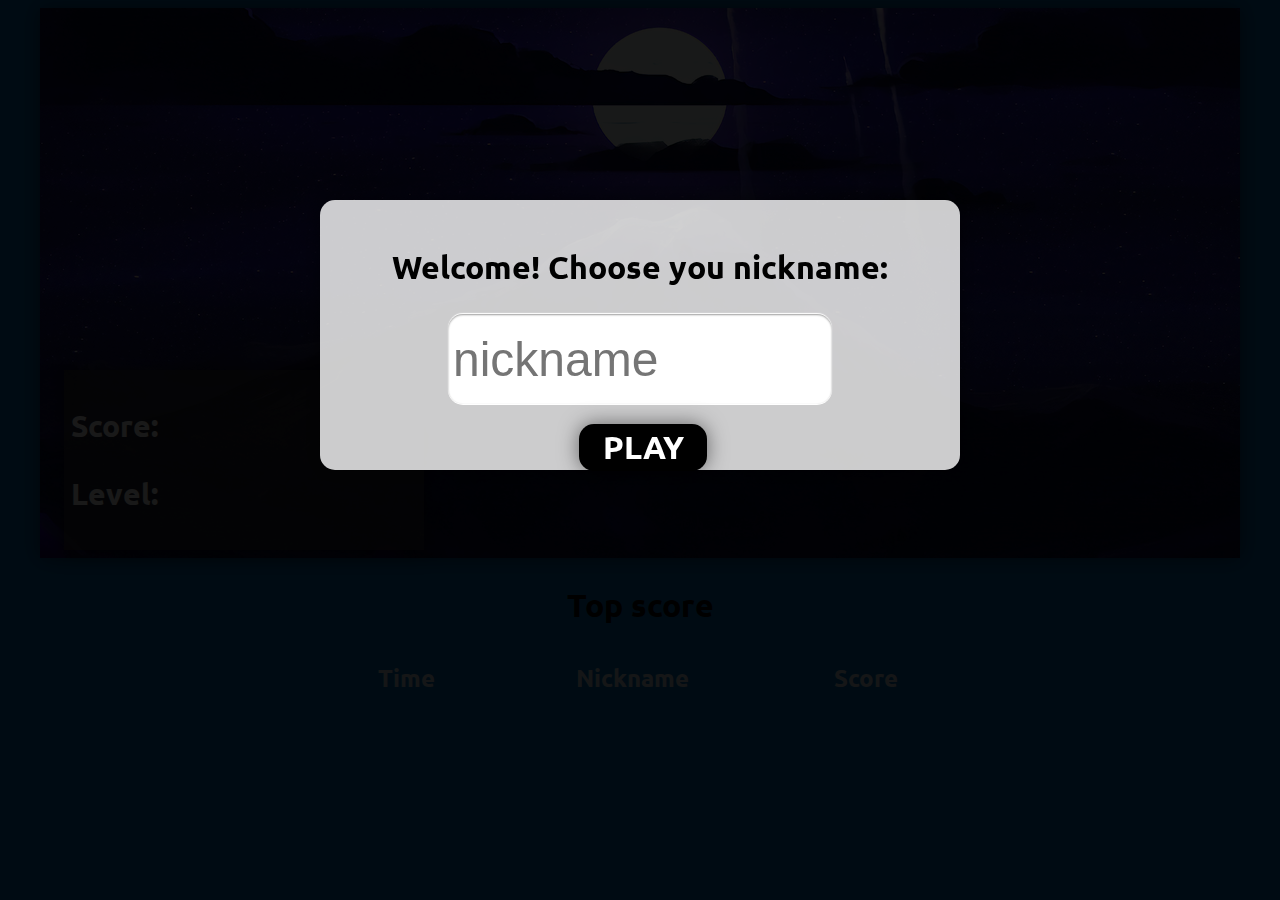
<file: index.html>
<html lang="en">
<head>
	<meta charset="utf-8">
	<title>CW Gaem</title>
	<link rel="stylesheet" href="style.css">
</head>
<body>
<div id="myModal" class="modal">
	<div class="modal-content">
		<h2>Welcome! Choose you nickname:</h2>
		<label for="nickname"></label>
		<input type="text" name="nickname" placeholder="nickname" id="nickname" size="20"/><br>
		<a onclick="gameManager.play()" class="button" id="start">PLAY</a>
	</div>
</div>
<canvas id="canvasId" width="1200" height="550"></canvas>
<div id="coins">
	<p>Score: <b id="pCoins"></b></p>
	<p>Level: <b id="total"></b></p>
</div>
<div id="result">
	<h2 id="hBody"></h2>
	<a id="aResult" href="/index.html"></a>
</div>
<div id="scoretable">
	<h2>Top score</h2>
	<table>
		<thead>
		<tr>
			<th>Time</th><th>Nickname</th><th>Score</th>
		</tr>
		</thead>
		<tbody id="records"></tbody>
	</table>
</div>
<script src="src/gameManager.js"></script>
<script src="src/mapManager.js"></script>
<script src="src/spriteManager.js"></script>
<script src="src/physicManager.js"></script>
<script src="src/soundManager.js"></script>
<script src="src/eventManager.js"></script>
<script src="src/scoreTable.js"></script>
<script src="src/entities.js"></script>
<script src="src/utils.js"></script>
<script src="script.js"></script>
</body>
</html>
</file>
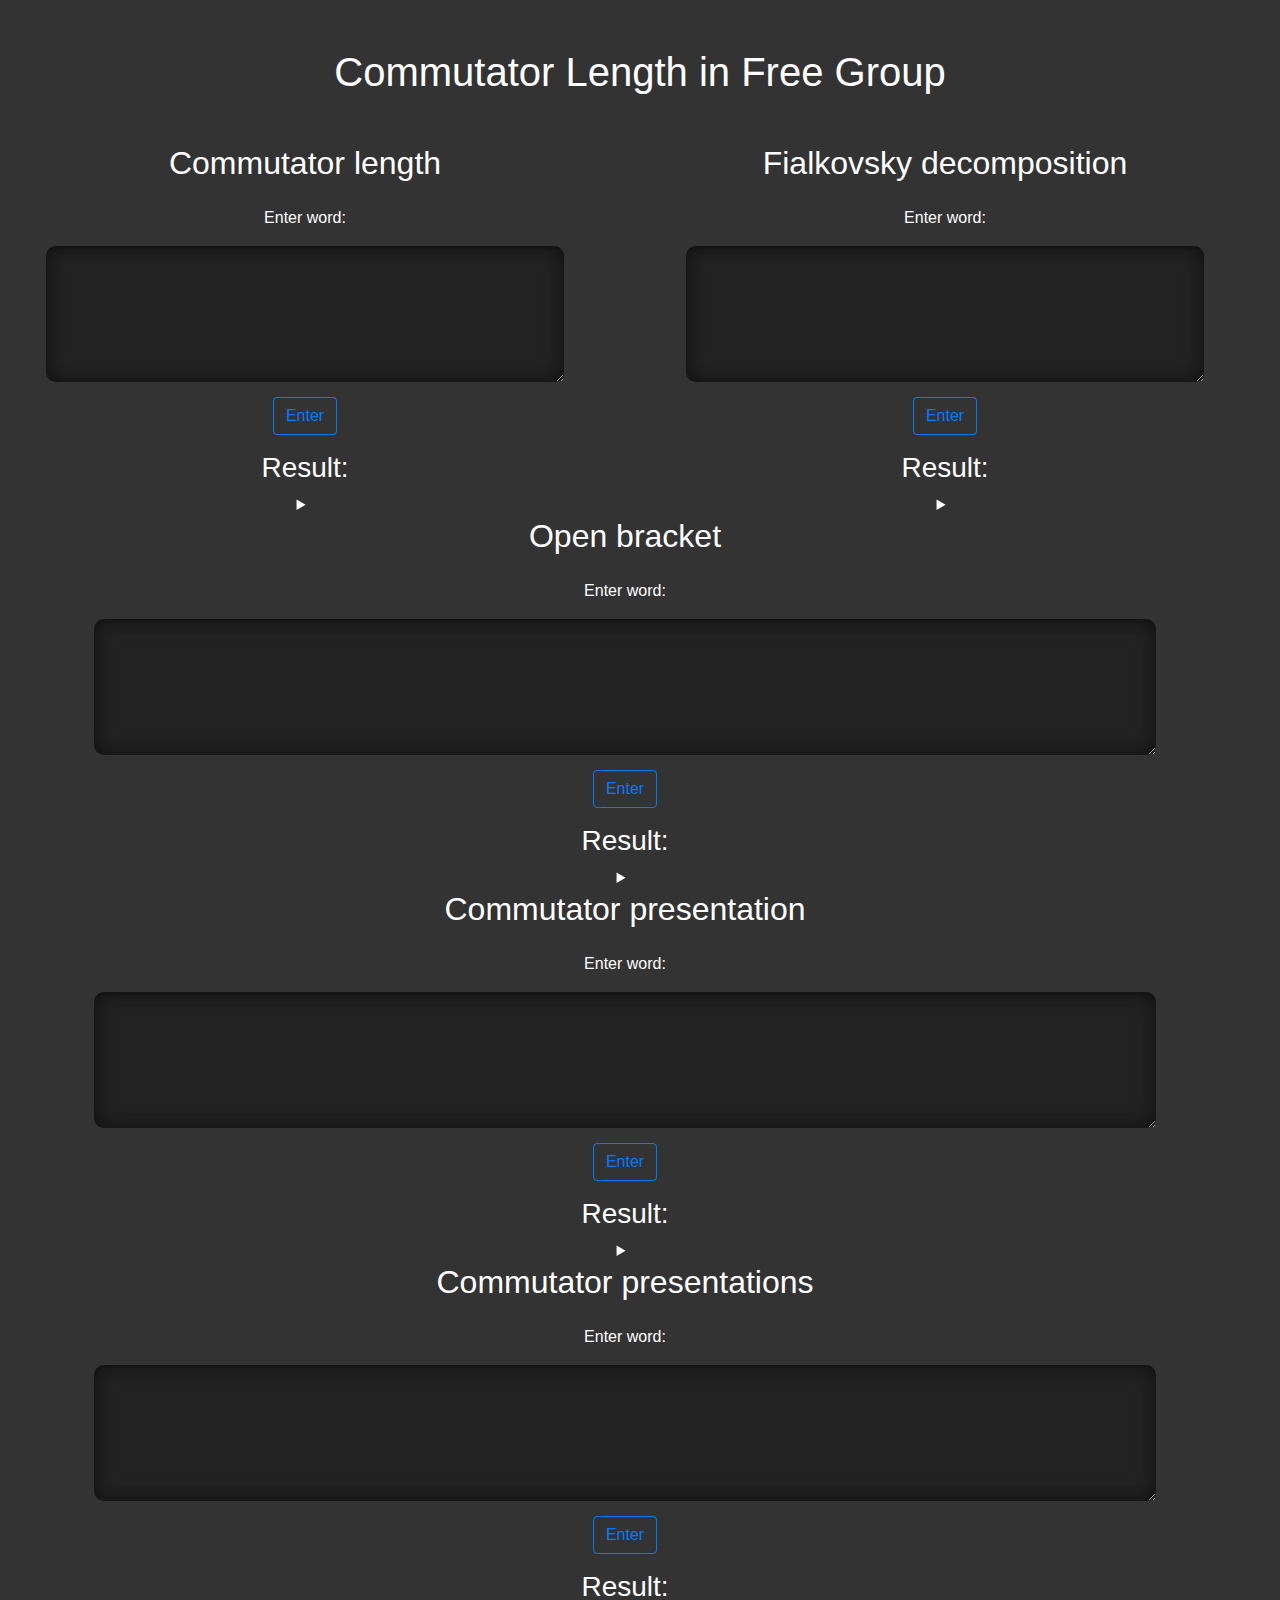
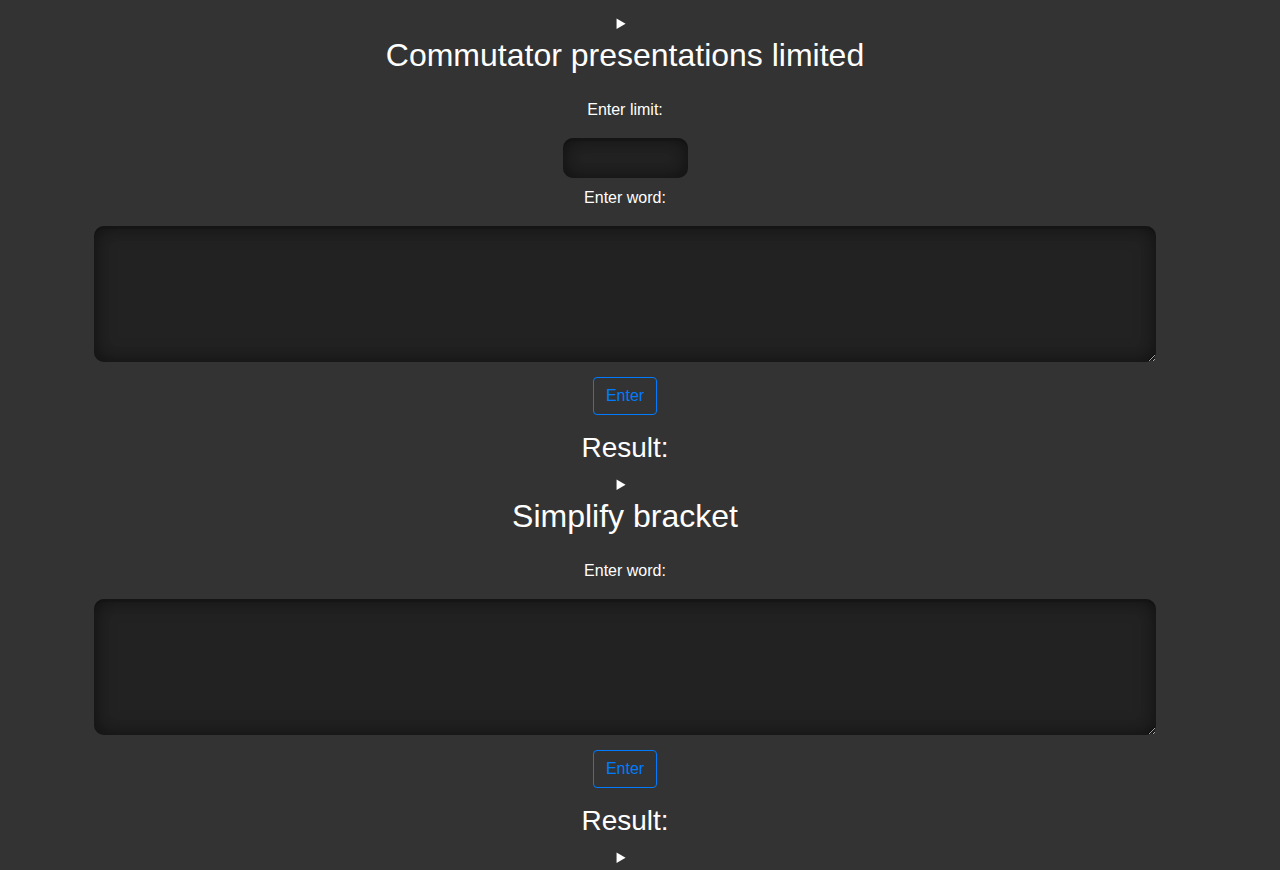
<file: tmp/index.html>
<!DOCTYPE html>
<html lang="en">
<head>
    <title>Commutator Length in Free Group</title>
    <meta charset="utf-8">
    <link rel="stylesheet" href="css/style.css">
</head>
<body class="text-center">
<h1 class="m-5">Commutator Length in Free Group</h1>
<div class="row w-100">
    <div class="col-6 text-center">
        <h2 class="mb-4">Commutator length</h2>
        <label for="clFunctionIn_id">Enter word:</label>
        <br>
        <textarea class="m-2 p-2" id="clFunctionIn_id" rows="5" spellcheck="false"></textarea>
        <br>
        <button class="btn btn-outline-primary" id="clFunctionButton_id" type="button" onclick="clFunction()">Enter</button>
        <h3 class="mt-3">Result:</h3>
        <details>
            <summary></summary>
            <div class="d-inline-block text-left font-weight-bold mb-5" id="clFunctionOut_id"></div>
        </details>
    </div>
    <div class="col-6 text-center">
        <h2 class="mb-4">Fialkovsky decomposition</h2>
        <label for="fialkDecompositionFunctionIn_id">Enter word:</label>
        <br>
        <textarea class="m-2 p-2" id="fialkDecompositionFunctionIn_id" rows="5" spellcheck="false"></textarea>
        <br>
        <button class="btn btn-outline-primary" id="fialkDecompositionFunctionButton_id" type="button" onclick="fialkDecompositionFunction()">Enter</button>
        <h3 class="mt-3">Result:</h3>
        <details>
            <summary></summary>
            <div class="d-inline-block text-left font-weight-bold mb-5" id="fialkDecompositionFunctionOut_id"></div>
        </details>
    </div>
</div>
<div class="row w-100">
    <div class="col-12 text-center">
        <h2 class="mb-4">Open bracket</h2>
        <label for="openBracketFunctionIn_id">Enter word:</label>
        <br>
        <textarea class="m-2 p-2" id="openBracketFunctionIn_id" rows="5" spellcheck="false"></textarea>
        <br>
        <button class="btn btn-outline-primary" id="openBracketFunctionButton_id" type="button" onclick="openBracketFunction()">Enter</button>
        <h3 class="mt-3">Result:</h3>
        <details>
            <summary></summary>
            <textarea class="m-2 p-2" rows="5" id="openBracketFunctionOut_id" spellcheck="false"></textarea>
        </details>
    </div>
</div>
<div class="row w-100">
    <div class="col-12 text-center">
        <h2 class="mb-4">Commutator presentation</h2>
        <label for="commutatorPresentationIn_id">Enter word:</label>
        <br>
        <textarea class="m-2 p-2" id="commutatorPresentationIn_id" rows="5" spellcheck="false"></textarea>
        <br>
        <button class="btn btn-outline-primary" id="commutatorPresentationButton_id" type="button" onclick="commutatorPresentationFunction()">Enter</button>
        <h3 class="mt-3">Result:</h3>
        <details>
            <summary></summary>
            <textarea class="m-2 p-2" rows="20" id="commutatorPresentationOut_id" spellcheck="false"></textarea>
        </details>
    </div>
</div>
<div class="row w-100">
    <div class="col-12 text-center">
        <h2 class="mb-4">Commutator presentations</h2>
        <label for="cP2In_id">Enter word:</label>
        <br>
        <textarea class="m-2 p-2" id="cP2In_id" rows="5" spellcheck="false"></textarea>
        <br>
        <button class="btn btn-outline-primary" id="cP2Button_id" type="button" onclick="cP2Function()">Enter</button>
        <h3 class="mt-3">Result:</h3>
        <details>
            <summary></summary>
            <textarea class="m-2 p-2" id="cP2Out_id" rows="100" spellcheck="false"></textarea>
        </details>
    </div>
</div>
<div class="row w-100">
    <div class="col-12 text-center">
        <h2 class="mb-4">Commutator presentations limited</h2>
        <label for="cP3Limit_id">Enter limit:</label>
        <br>
        <input class="m-2 p-2" id="cP3Limit_id" spellcheck="false">
        <br>
        <label for="cP3In_id">Enter word:</label>
        <br>
        <textarea class="m-2 p-2" id="cP3In_id" rows="5" spellcheck="false"></textarea>
        <br>
        <button class="btn btn-outline-primary" id="cP3Button_id" type="button" onclick="cP3Function()">Enter</button>
        <h3 class="mt-3">Result:</h3>
        <details>
            <summary></summary>
            <textarea class="m-2 p-2" id="cP3Out_id" rows="20" spellcheck="false"></textarea>
        </details>
    </div>
</div>
<div class="row w-100">
    <div class="col-12 text-center">
        <h2 class="mb-4">Simplify bracket</h2>
        <label for="sBrIn_id">Enter word:</label>
        <br>
        <textarea class="m-2 p-2" id="sBrIn_id" rows="5" spellcheck="false"></textarea>
        <br>
        <button class="btn btn-outline-primary" id="sBrButton_id" type="button" onclick="sBrFunction()">Enter</button>
        <h3 class="mt-3">Result:</h3>
        <details>
            <summary></summary>
            <textarea class="m-2 p-2" id="sBrOut_id" rows="20" spellcheck="false"></textarea>
        </details>
    </div>
</div>
<script type="text/javascript" src="js/script.js"></script>
</body>
</html>
</file>
<file: style.css>
@import url('https://fonts.googleapis.com/css?family=Ubuntu');

* {
    box-sizing: border-box;
}

html {
    height: 100%;
}

body {
    font-family: 'Ubuntu', sans-serif;
    background: #0071c2;
}

h1 {
    text-decoration: none;
}

h2 {
    font-size: 2em;
}

#canvasId {
    display: block;
    margin: 0 auto;
    background-image: url(background.jpg);
    background-repeat: no-repeat;
    background-position: center center;
    border: 0;
    box-shadow: 0 0 20px rgba(0,0,0,0.5);
}

#result {
    position: fixed;
    text-align: center;
    top: 40vh;
    left: 35vw;
    padding: 20px;
    display: none;
    background-color: rgba(255, 255, 255, 0.8);
    border: 0;
    box-shadow: 0 0 20px rgba(0,0,0,0.5);
}

#hBody {
    color: #343434;
}

#aResult {
    font-size: 30px;
    text-align: center;
    text-decoration: none;
    color:  #0071c2;
    padding: 7px;
    margin-top: 10px;
    background-color: #000000;
    border-radius: 15px;
    box-shadow: 0 0 20px rgba(0,0,0,0.5);
}

#aResult:active {
    color: #000000;
    background:  #0071c2;
}

#coins {
    padding: 7px;
    position: absolute;
    top: 370px;
    left: 5%;
    font-size: 30px;
    color: #ffffff;
    font-weight: bolder;
    width: 40vh;
    background-color: rgba(50, 50, 50, 0.7);
    border: 0;
    box-shadow: 0 0 20px rgba(0,0,0,0.5);
}

#start {
    margin-top: 20px;
    padding: 3px;
    font-weight: bolder;
    text-transform: uppercase;
    font-size: 2em;
    width: 10vw;
}

.modal {
    display: block;
    position: fixed;
    z-index: 1;
    padding-top: 200px;
    left: 0;
    top: 0;
    width: 100%;
    height: 100%;
    overflow: auto;
    background-color: rgba(0, 0, 0, 0.9);
}

/* Modal Content */
.modal-content {
    text-align: center;
    background-color: #fefefe;
    margin: auto;
    padding: 20px;
    width: 50vw;
    height: 30vh;
    background-color: rgba(255, 255, 255, 0.8);
    border: 0;
    border-radius: 15px;
    box-shadow: 0 0 20px rgba(0,0,0,0.5);
}

input {
    padding: 5px;
    width: 30vw;
    height: 10vh;
    font-size: 3em;
    box-shadow: inset 0 1px 2px rgba(0, 0, 0, .39), 0 -1px 1px #FFF, 0 1px 0 #FFF;
    outline: 0;
    color: #0071c2;
    border: 0;
    border-radius: 15px;
}

a.button {
    width: 80px;
    cursor: pointer;
    display: inline-block;
    color: white;
    font-weight: 700;
    text-decoration: none;
    text-align: center;
    outline: none;
    margin-left: 6px;
    transition: 0.2s;
    top: 50%;
    right: 0;
    background-color: #000000;
    border: 0;
    border-radius: 15px;
    box-shadow: 0 0 20px rgba(0,0,0,0.5);
    margin-bottom: 10px;
}

a.button:hover {
    background: #0071c2;
    color: #000000;
}

a.button:active {
    background: white;
}

#scoretable {
    width: 50%;
    margin: 0 auto;
    text-align: center;
    border-radius: 15px;
}

thead {
    background: #0071c2;
    font-weight: bolder;
    font-size: 1.5em;
    color: #D2E0E6;
    border-radius: 15px;
}

th {
    padding: 10px 10px;
}

table {
    width: 100%;
    border-collapse: collapse;
    margin-bottom: 20px;
    font-size: 16px;
    text-align: center;
    border-radius: 15px;
    background: #ebffe9;
}

h1 {
    border-bottom: 1px solid black;
    margin: 0;
}

tr {
    border: 0;
    border-radius: 15px;
}

td {
    border-bottom: 1px solid black;
    padding: 10px 5px;
    font-weight: bolder;
    font-size: 1.3em;
}
</file>
